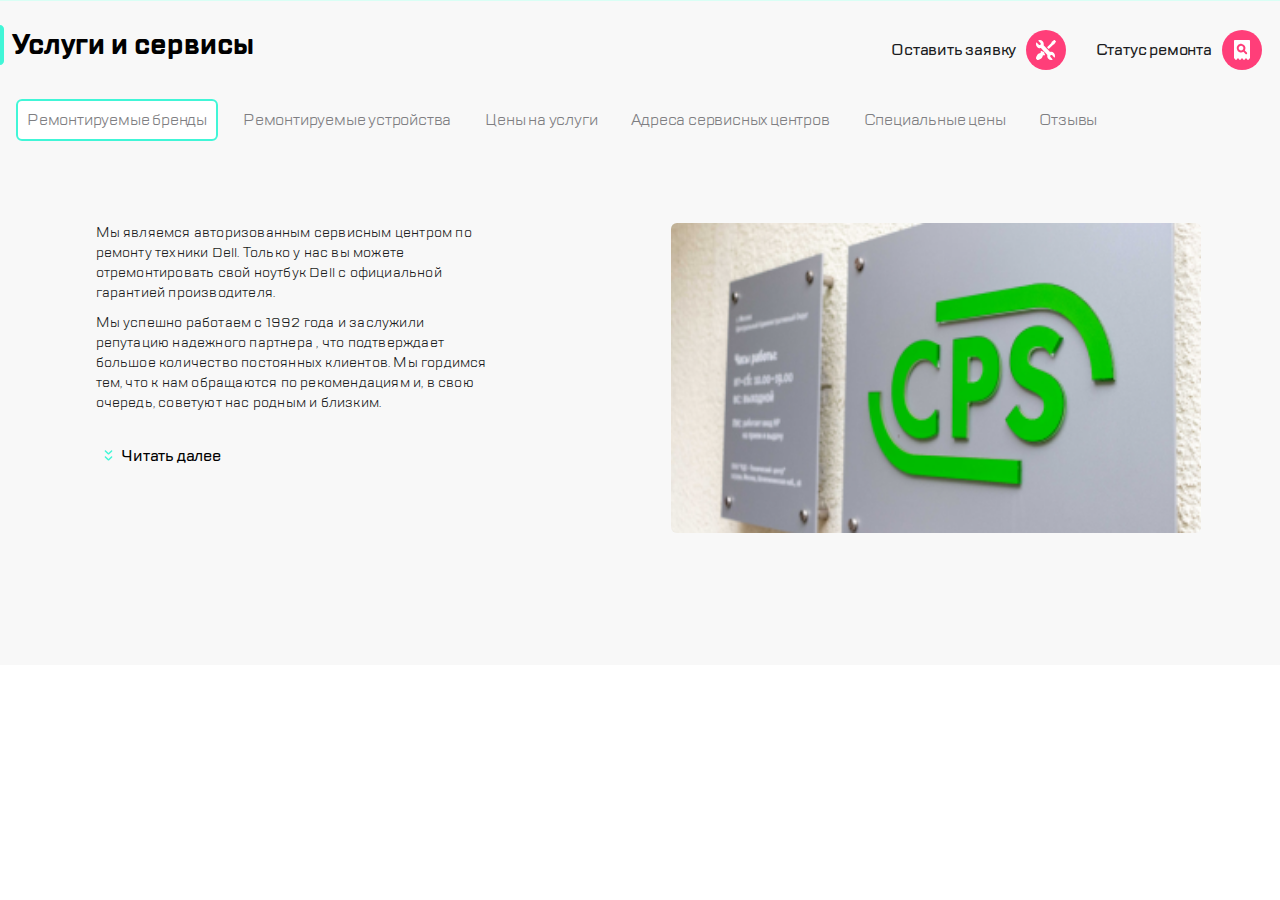
<file: index.html>
<!DOCTYPE html>
<html lang="ru">
  <head>
    <link rel="stylesheet" href="style.css" />
    <meta charset="UTF-8" />
    <meta name="viewport" content="width=device-width, initial-scale=1.0" />
    <title>Services Software</title>
  </head>
  <body>
    <header class="header">
      <div class="container">
        <div class="header__iner">
          <div class="header__iner-in">
            <div class="menu">
              <button class="menu__btn"></button>
            </div>
            <div class="dividerFirst"></div>
            <div class="logo">
              <a href="#" class="logo__link">
                <img class="logo__link-img" src="pic/logo.svg" alt="Logo" />
              </a>
            </div>
          </div>
          <div class="header__iner-out">
            <div class="header__iner-btns">
              <button class="call__btn"></button>
              <button class="chat__btn"></button>
              <button class="profile__btn"></button>
            </div>
            <div class="header__iner-btnsRight">
              <div class="dividerSecond"></div>
              <button class="repair__btn"></button>
              <button class="search__btn"></button>
            </div>
          </div>
        </div>
      </div>
    </header>
    <main class="main">
      <div class="bigHeader">
        <div class="main__title">
          <h1 class="main__title-p">Услуги и сервисы</h1>
        </div>
        <div class="bigMenu">
          <div class="bigMenu__STO bigMenu__left">
            <button class="bigMenu__button bigMenu__p bigMenu__repair-btn">
              Оставить заявку
              <span class="repair__button-icon"></span>
            </button>
          </div>
          <div class="bigMenu__STO bigMenu__right">
            <button class="bigMenu__button bigMenu__p bigMenu__search-btn">
              Статус ремонта
              <span class="repair__search-icon"></span>
            </button>
          </div>
        </div>
      </div>
      <nav class="slider">
        <ul class="slideMenu">
          <li>
            <a
              href="#"
              class="slideMenu__btns slideMenu__btns-first slideMenu__btns-active"
              >Ремонтируемые бренды</a
            >
          </li>
          <li>
            <a href="#" class="slideMenu__btns slideMenu__btns-second"
              >Ремонтируемые устройства</a
            >
          </li>
          <li>
            <a href="#" class="slideMenu__btns slideMenu__btns-third"
              >Цены на услуги</a
            >
          </li>
          <li>
            <a href="#" class="slideMenu__btns slideMenu__btns-fourth"
              >Адреса сервисных центров</a
            >
          </li>
          <li>
            <a href="#" class="slideMenu__btns slideMenu__btns-fifth"
              >Специальные цены</a
            >
          </li>
          <li>
            <a href="#" class="slideMenu__btns slideMenu__btns-six">Отзывы</a>
          </li>
        </ul>
      </nav>
      <div class="readMore">
        <div class="readMore__bigMore">
          <div class="readMore__pFirst">
            <p class="readMore__p readMore__p-1">
              Мы являемся авторизованным сервисным центром по ремонту техники
              Dell. Только у нас вы можете отремонтировать свой ноутбук Dell с
              официальной гарантией производителя.
            </p>
          </div>
          <div class="readMore__pSecond">
            <p class="readMore__p readMore__p-2">
              Мы успешно работаем с 1992 года и заслужили репутацию надежного
              партнера
            </p>
          </div>
          <button class="readMore__scroll">Читать далее</button>
        </div>
        <div class="readMore__logo">
          <img src="./pic/main.png" alt="Logo" class="readMore__logo-img" />
        </div>
      </div>
    </main>
  </body>
</html>
</file>
<file: style.css>
::-webkit-scrollbar {
  width: 0;
}

/* text */

@font-face {
  font-family: TT Lakes-Regular;
  src: url("TTLakes/TTLakes-Regular.ttf");
}

@font-face {
  font-family: TT Lakes-Bold;
  src: url("TTLakes/TTLakes-Bold.ttf");
}

@font-face {
  font-family: TT Lakes-Medium;
  src: url("TTLakes/TTLakes-Medium.ttf");
}

/* work */

html {
  -webkit-box-sizing: border-box;
  box-sizing: border-box;
}

body {
  margin: 0;
  min-width: 320px;
  height: 597px;
  overflow-x: hidden;
}

.header {
  background-color: #fff;
  border-bottom: 1px solid #d9fff5;
}

button {
  cursor: pointer;
}

.logo__link {
  width: 100px;
  height: 50px;
}

.bigMenu__button:focus {
  outline: 2px solid #d9fff5;
}

.header__iner {
  min-height: 88px;
  display: flex;
  justify-content: space-between;
  align-items: center;
}

.header__iner-in {
  width: 170px;
  min-height: 88px;
  display: flex;
  justify-content: space-between;
  align-items: center;
}

.header__iner-out {
  width: 134px;
  min-height: 88px;
  display: flex;
  justify-content: space-around;
  align-items: center;
}

.header__iner-btnsRight {
  width: 314px;
  min-height: 88px;
  display: flex;
  justify-content: space-around;
  align-items: center;
}

.dividerSecond {
  width: 2px;
  height: 32px;
  top: 28px;
  left: 186px;
  border-radius: 1px;
  background-color: #eaeaea;
}

.dividerFirst {
  display: none;
  width: 2px;
  height: 32px;
  top: 28px;
  left: 186px;
  border-radius: 1px;
  background-color: #eaeaea;
}

.menu__btn {
  margin-left: 16px;
  width: 40px;
  height: 40px;
  border-radius: 50%;
  background-image: url("./pic/burger.svg");
  background-color: #ff3e79;
  border: none;
}

.call__btn {
  width: 40px;
  height: 40px;
  border-radius: 50%;
  background-image: url("./pic/call.svg");
  background-color: #ff3e79;
  border: none;
}

.chat__btn {
  width: 40px;
  height: 40px;
  border-radius: 50%;
  background-image: url("./pic/chat.svg");
  background-color: #ff3e79;
  border: none;
}

.profile__btn {
  width: 40px;
  height: 40px;
  border-radius: 50%;
  background-image: url("./pic/profile.svg");
  background-color: #ff3e79;
  border: none;
}

.repair__btn {
  width: 40px;
  height: 40px;
  border-radius: 50%;
  background-image: url("./pic/repair.svg");
  background-color: #ff3e79;
  border: none;
}

.search__btn {
  width: 40px;
  height: 40px;
  border-radius: 50%;
  background-image: url("./pic/checkstatus.svg");
  background-color: #ff3e79;
  border: none;
}

.search {
  margin-right: 16px;
}
.menu__img {
  display: flex;
  justify-content: center;
  top: 36px;
  left: 27px;
}

.main {
  min-width: 320px;
  min-height: 640px;
  padding-top: 24px;
  background-color: #f8f8f8;
}

.header__iner-btns {
  display: none;
}

.bigMenu {
  display: none;
}

.readMore__pSecond {
  display: none;
}

.main__title-p {
  margin: 0;
  font-family: TT Lakes-Bold;
  font-size: 28px;
  line-height: 40px;
  text-align: left;
  margin-left: 12px;
}

.main__title {
  width: 304px;
  height: 40px;
  display: flex;
  justify-content: flex-start;
  align-items: center;
  background: left, no-repeat url("./pic/highlight.svg");
}

.slideMenu {
  margin: 0 auto;
  overflow: scroll;
  display: flex;
  flex-wrap: nowrap;
  height: 40px;
  padding-top: 34px;
  padding-bottom: 14px;
  list-style-type: none;
  margin-left: 0;
  padding-left: 0;
}

.slideMenu__btns {
  padding: 8px 9px;
  margin: 0;
  white-space: nowrap;
  font-family: TT Lakes-Regular;
  color: #7e7e82;
  font-size: 16px;
  letter-spacing: -0.20000000298023224px;
  text-align: left;
  height: 40px;
  text-decoration: none;
  margin-left: 16px;
}

.slideMenu__btns:hover {
  width: 246px;
  height: 40px;
  top: 176px;
  left: 16px;
  border-radius: 6px;
  background-color: #fff;
  /* Задаем обводку и цвет обводки*/
}

.slideMenu__btns-active {
  width: 246px;
  height: 40px;
  top: 176px;
  left: 16px;
  border-radius: 6px;
  background-color: #fff;
  border: 2px solid #41f6d7; /* Задаем обводку и цвет обводки*/
}

.readMore {
  min-width: 320px;
}

.readMore__bigMore {
  min-width: 288px;
  height: 150px;
  padding: 0 16px;
}
.readMore__pFirst {
  min-width: 300px;
}
.readMore__p {
  margin: 0;
  font-family: TT Lakes-Regular;
  font-size: 14px;
  line-height: 18px;
  letter-spacing: 0.20000000298023224px;
  text-align: left;
  display: block;
  min-width: 290px;
}

.readMore__scroll {
  display: inline-block;
  width: 132px;
  height: 24px;
  white-space: nowrap;
  border: transparent;
  background-color: #f8f8f8;
  margin-left: 16px;
  margin-top: 16px;
  padding-left: 25px;
  font-family: TT Lakes-Medium;
  font-size: 16px;
  line-height: 24px;
  letter-spacing: -0.20000000298023224px;
  background: left, no-repeat url("pic/expand.svg");
}

.readMore__logo-img {
  left: 0;
  top: 0;
  width: 100%;
  height: auto;
}

/* display */

@media (min-width: 768px) and (max-width: 1023px) {
  .dividerFirst {
    display: initial;
  }
  .header__iner-btns {
    display: initial;
  }
  .readMore__pSecond {
    display: initial;
  }
}

/* vision */

@media (min-width: 768px) and (max-width: 1023px) {
  .main {
    width: 100%;
    height: 416px;
    flex-shrink: 0;
  }

  .header__iner-in {
    width: 204px;
    min-height: 88px;
    display: flex;
    justify-content: space-between;
    align-items: center;
  }

  .header__iner-out {
    width: 314px;
    min-height: 88px;
    display: flex;
    justify-content: space-around;
    align-items: center;
  }

  .header__iner-btns {
    width: 314px;
    min-height: 88px;
    display: flex;
    justify-content: space-around;
    align-items: center;
  }

  .readMore__p {
    width: 312px;
    height: 100px;
    color: #1b1c21;
    font-size: 14px;
    font-style: normal;
    font-weight: 400;
    line-height: 20px;
    letter-spacing: 0.2px;
  }

  .readMore__pSecond,
  .readMore__p-2 {
    height: 50px;
  }
  .readMore__bigMore {
    height: 280px;
    display: flex;
    flex-direction: column;
    align-content: space-around;
  }
  .readMore {
    width: 100%;
    display: flex;
    justify-content: space-around;
  }

  .readMore__scroll {
    margin-top: 10px;
    margin-left: 0;
  }

  .readMore__logo {
    width: 360px;
    flex-shrink: 0;
  }

  .readMore__logo-img {
    height: 208px;
    flex-shrink: 0;
    border-radius: 6px;
    background: #f8f8f8;
  }
}

@media (min-width: 1024px) {
  .slideMenu {
    height: 100px;
    display: flex;
    flex-wrap: wrap;
  }

  .bigMenu {
    display: initial;
  }

  .bigMenu__button {
    padding: 0;
    border: none;
    font: inherit;
    color: inherit;
    background-color: transparent;
  }

  .bigMenu__repair-btn {
    display: flex;
    align-items: center;
    white-space: nowrap;
    padding: 5px 5px;
    border-radius: 6px;
  }

  .bigMenu__search-btn {
    display: flex;
    align-items: center;
    white-space: nowrap;
    justify-content: space-between;
    padding: 5px 5px;
    border-radius: 6px;
  }

  .repair__search-icon {
    width: 40px;
    height: 40px;
    background: url("./pic/checkstatus.svg") no-repeat center center;
    border: none;
    margin-left: 10px;
  }

  .bigMenu__STO.bigMenu__left {
    width: 180px;
    display: flex;
    justify-content: space-between;
  }

  .repair__button-icon {
    width: 40px;
    height: 40px;
    background: url("./pic/repair.svg") no-repeat center center;
    border: none;
    margin-left: 10px;
  }
  .main {
    width: 100%;
  }

  .bigMenu__p {
    color: #1b1c21;
    font-family: TT Lakes-Medium;
    font-size: 16px;
    font-style: normal;
    font-weight: 500;
    line-height: 24px; /* 150% */
    letter-spacing: -0.2px;
  }

  .bigHeader {
    display: flex;
    justify-content: space-between;
  }

  .bigMenu {
    display: flex;
    justify-content: space-around;
    align-items: center;
    width: 405px;
  }

  .bigMenu__STO {
    display: flex;
    justify-content: space-around;
    align-items: center;
    width: 180px;
  }

  .container {
    display: none;
  }

  .readMore__pFirst,
  .readMore__p-1 {
    min-width: 400px;
  }

  .readMore__p {
    min-width: 400px;
    flex-shrink: 0;
    color: #1b1c21;
    font-size: 14px;
    font-style: normal;
    font-weight: 400;
    line-height: 20px;
    letter-spacing: 0.2px;
  }

  .readMore__p-2::after {
    content: ", что подтверждает большое количество постоянных клиентов. Мы гордимся тем, что к нам обращаются по рекомендациям и, в свою очередь, советуют нас родным и близким.";
  }

  .readMore__pSecond {
    display: initial;
    margin-top: 10px;
  }

  .readMore__bigMore {
    width: 400px;
    display: flex;
    flex-direction: column;
    align-content: space-around;
  }
  .readMore {
    width: 100%;
    display: flex;
    justify-content: space-around;
  }

  .readMore__scroll {
    margin-top: 30px;
    margin-left: 0;
  }

  .readMore__logo {
    margin: 0;
    min-width: 530px;
    flex-shrink: 0;
    border-radius: 6px;
  }

  .readMore__logo-img {
    width: 530px;
    height: 310px;
    flex-shrink: 0;
    border-radius: 6px;
    background: #f8f8f8;
  }
}
</file>
